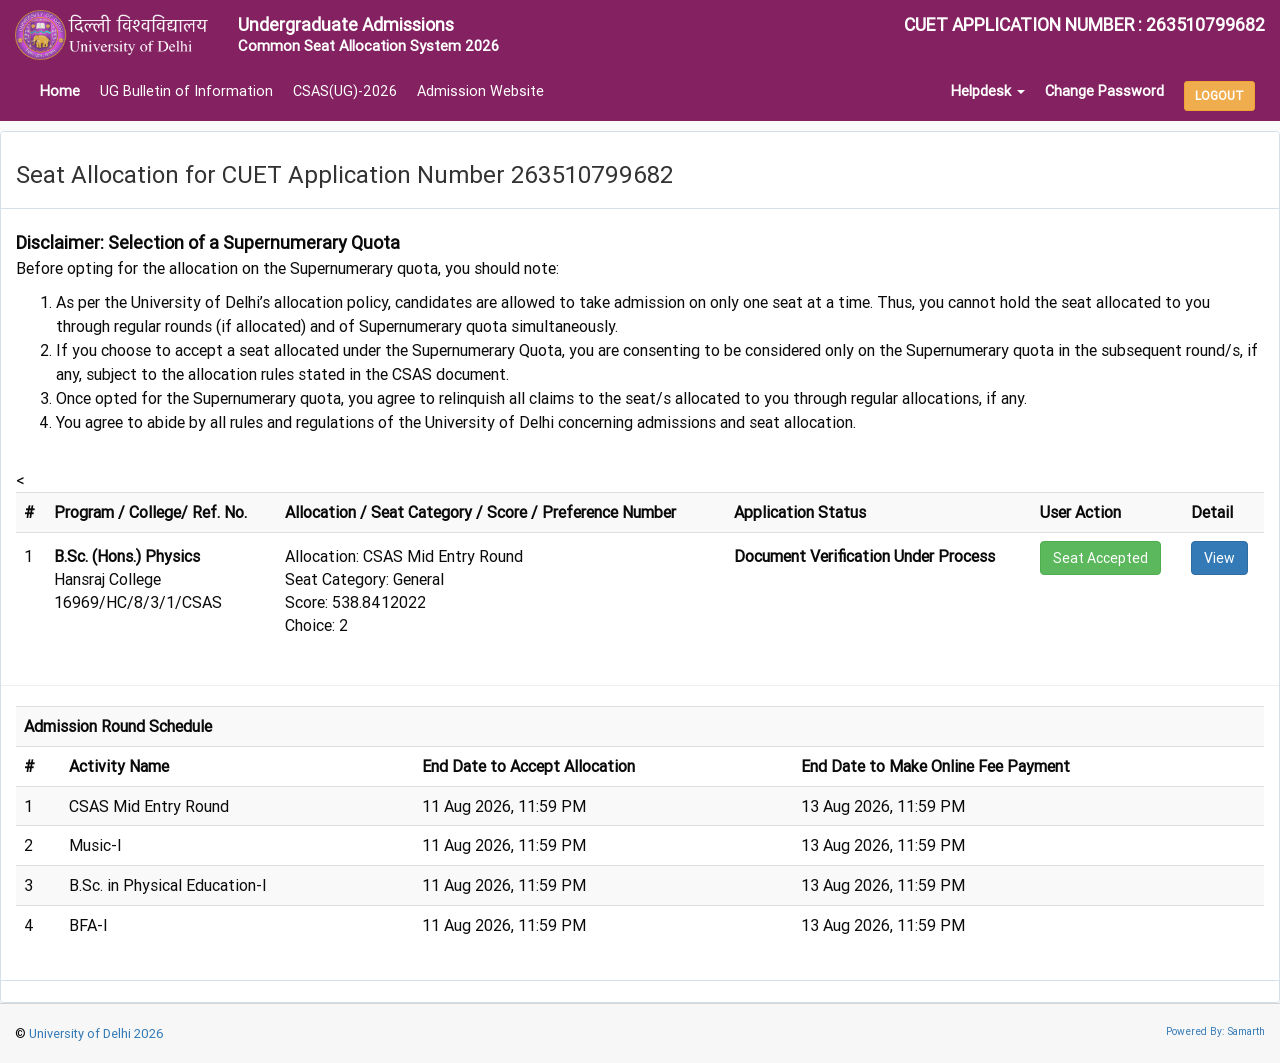
<file: static-site/admission-process.html>
<!DOCTYPE html>
<html lang="en-US">
<head><link rel="icon" type="image/x-icon" href="img/du.svg.webp">    <meta charset="UTF-8">

    <meta name="viewport" content="width=device-width, initial-scale=1">

    <title>University of Delhi</title>
    <link href="css/bootstrap.css" rel="stylesheet">
<link href="css/site.css" rel="stylesheet">
<link href="css/juiprint.css" rel="stylesheet">
</head>
<body>
 


<nav id="topNav" class="navbar navbar-default">
    <div class="container-fluid">
        <div class="navbar-header">
            <a class="navbar-brand" href="dashboard.html"            ><img id="jui-app-logo" class="img-responsive"
                  src="img/du-logo.png"
                  alt="du logo"/></a>
        </div>

        <ul class="nav navbar-nav">
            <li class="nav-item">
                 <a href="https://www.du.ac.in/uploads/2026/06012026_BOI_UG_2026_27_compressed.pdf" target="_blank">
                     <span class="text-bold">Undergraduate Admissions <br/>
                             <small>Common Seat Allocation System 2026 </small>
                     </span>
                 </a>
             </li>            <li class="nav-item text-bold dropdown visible-xs-inline">
                <a href="#" class="dropdown-toggle" data-toggle="dropdown" role="button" aria-haspopup="true"
                   aria-expanded="false">Helpdesk <span class="caret"></span></a>
                <ul class="dropdown-menu">
                    <li><a href="#" data-original-route="/index.php/site/helpline" onclick="alert('Demo stub — original route: /index.php/site/helpline'); return false;">Helpline</a></li>
                </ul>
            </li>
                    </ul>
        <ul class="nav navbar-nav navbar-right">
                            <li class="nav-item">
                    <a href="#">
                        <strong>CUET APPLICATION NUMBER : 263510799682</strong>
                    </a>
                </li>
                    </ul>
    </div>
</nav>

<nav id="mainNav" class="navbar navbar-default">
    <div class="container-fluid">
        <!-- Brand and toggle get grouped for better mobile display -->
        <div class="navbar-header">
            <button type="button" class="navbar-toggle collapsed" data-toggle="collapse"
                    data-target="#mainNav-navitems" aria-expanded="false">
                <span class="sr-only">Toggle navigation</span>
                <span class="icon-bar"></span>
                <span class="icon-bar"></span>
                <span class="icon-bar"></span>
            </button>
        </div>
        <!-- Collect the nav links, forms, and other content for toggling -->
        <div class="collapse navbar-collapse" id="mainNav-navitems">
            <ul class="nav navbar-nav">
  <li class="text-bold">
    <a href="dashboard.html">Home</a>
  </li>
  <li>
    <a href="https://www.du.ac.in/uploads/2026/06012026_BOI_UG_2026_27_compressed.pdf" target="_blank">UG Bulletin of Information</a>
  </li>
  <li>
    <a href="https://admission.uod.ac.in/userfiles/downloads/UG-CSAS_26062026.pdf" target="_blank">CSAS(UG)-2026</a>
  </li>
  <li>
    <a href="https://admission.uod.ac.in" target="_blank">Admission Website</a>
  </li>
</ul>
            <ul class="nav navbar-nav navbar-right">

                <li class="text-bold dropdown">
                    <a href="#" class="dropdown-toggle" data-toggle="dropdown" role="button" aria-haspopup="true"
                       aria-expanded="false">
                        Helpdesk <span class="caret"></span>
                    </a>
                    <ul class="dropdown-menu">

                        <li><<a href="https://ugadmission.uod.ac.in/index.php/site/helpline">Helpline</a></li>
                    </ul>
                </li>
                                <li>
                    <a href="change-password.html" class="text-bold">Change Password</a>
                </li>
                <li>
                    <a href="#" onclick="sessionStorage.removeItem('demoLoggedIn'); window.location.href='login.html'; return false;">
                        <span class="btn btn-sm btn-warning text-bold">LOGOUT</span>
                    </a>
                </li>
            </ul>
            </li>

                                </ul>
        </div><!-- /.navbar-collapse -->
    </div><!-- /.container-fluid -->
</nav>

<div id="du-page-wrapper">
        <div class="panel panel-jui">
    <div class="panel-heading"><h3>Seat Allocation for CUET Application Number 263510799682</h3>
    </div>
    <div class="panel-body">
        <div class="row">
            <div class="col-md-12">
                <div>
  <strong style="font-size: 18px;">Disclaimer: <span style="font-size: 18px;">Selection of a Supernumerary Quota</span>
  </strong>
  <p>Before opting for the allocation on the Supernumerary&nbsp;quota, you should note: </p>
  <ol>
    <li> As per the University of Delhi&rsquo;s allocation policy, candidates are allowed to take admission on only one seat at a time. Thus, you cannot hold the seat allocated to you through regular rounds (if allocated) and of Supernumerary quota simultaneously. </li>
    <li> If you choose to accept a seat allocated under the Supernumerary Quota, you are consenting to be considered only on the Supernumerary quota in the subsequent round/s, if any, subject to the allocation rules stated in the CSAS document. </li>
    <li> Once opted for the Supernumerary quota, you agree to relinquish all claims to the seat/s allocated to you through regular allocations, if any. </li>
    <li> You agree to abide by all rules and regulations of the University of Delhi concerning admissions and seat allocation. </li>
  </ol>
  <br>
</div>            </div>
        </div>
        <div class="row">
            <div class="col-md-12 table-responsive">
                <table class="table sortable table-striped">
                    <tr>
                        <td><strong>#</strong></td>
                        <td><strong>Program / College/ Ref. No.</strong></td>
                        <td><strong>Allocation / Seat Category / Score / Preference Number</strong></td>
                        <td><strong>Application Status</strong></td>
                        <td><strong>User Action</strong></td>
                        <td><strong>Detail</strong></td>
                    </tr>
                                                <tr>
                                <td>1</td>
                                <td><strong>B.Sc. (Hons.) Physics </strong> <br>
                                    Hansraj College<br>
                                    16969/HC/8/3/1/CSAS                                </td>
                                <td>Allocation: CSAS Mid Entry Round<br>Seat Category: General  <br>Score: 538.8412022<br>Choice: 2                                </td>
                                <<td>
                                    <strong>Document Verification Under Process</strong>
                                </td>

                                <td>
                                    <span class="btn btn-rounded btn-success">
                                        Seat Accepted
                                    </span>
                                </td>
                                <td>
                                    <a class="btn btn btn-rounded btn-primary" href="seat-allocation-detail.html">View</a>                            </td>
                            </tr>
                                            </table>
            </div>
        </div>

        <div class="row">
            <hr>
                        <div class="col-md-12 table-responsive">
                <table class="table sortable table-striped">
                    <tr>
                        <th colspan="4"> Admission Round Schedule</th>
                    </tr>
                    <tr>
                        <td><strong>#</strong></td>
                        <td><strong>Activity Name</strong></td>
                        <td><strong>End Date to Accept Allocation</strong></td>
                        <td><strong>End Date to Make Online Fee Payment</strong></td>
                    </tr>
                                        </tr>
                                            <tr>
                            <td>1</td>
                            <td>CSAS Mid Entry Round</td>
                            <td>11 Aug 2026, 11:59 PM                            </td>
                            <td>13 Aug 2026, 11:59 PM</td>
                        </tr>
                                            <tr>
                            <td>2</td>
                            <td>Music-I</td>
                            <td>11 Aug 2026, 11:59 PM                            </td>
                            <td>13 Aug 2026, 11:59 PM</td>
                        </tr>
                                                <tr>
                            <td>3</td>
                            <td>B.Sc. in Physical Education-I</td>
                            <td>11 Aug 2026, 11:59 PM                            </td>
                            <td>13 Aug 2026, 11:59 PM</td>
                        </tr>
                                                <tr>
                            <td>4</td>
                            <td>BFA-I</td>
                            <td>11 Aug 2026, 11:59 PM                            </td>
                            <td>13 Aug 2026, 11:59 PM</td>
                        </tr>
                                        </table>
            </div>
        </div>
    </div>
    <div class="panel-footer">
        <div class="row">
            <div class="col-md-12">
                            </div>
        </div>
    </div>
</div>
</div>
<footer class="footer">
    <div class="container-fluid">
        <div class="row">
            <div class="col-md-6">&copy;<a href="http://www.du.ac.in/" target="_blank"> University of
                    Delhi 2026</a>
            </div>
            <div class="col-md-6 control-label"><span class=" pull-right no-print"><a href="https://samarth.edu.in/"
                                                                                      class="print">Powered By: Samarth</a></span>
            </div>
        </div>
    </div>
</footer>
<script src="js/jquery.js"></script>
<script src="js/yii.js"></script>
<script src="js/bootstrap.min.js"></script>
<script src="js/ji_form.js"></script>


</body>
</html>
</file>
<file: static-site/css/site.css>
@font-face {
    font-family: 'Roboto-Regular';
    src: url('../fonts/Roboto-Regular.woff2') format('woff2'), /* Super Modern Browsers */
    url('../fonts/Roboto-Regular.woff') format('woff') /* Pretty Modern Browsers */
}

@font-face {
    font-family: 'Mukta-Regular';
    src: url('../Fonts/Mukta/Mukta-Regular.ttf')  format('truetype') /* Safari, Android, iOS */
}

html {
    position: relative;
    min-height: 100%;
    font-size: 1em;
    font-family: "Roboto-Regular", Roboto, sans-serif;
    line-height: 1.5;
    color: #0a0a0a;
    -webkit-font-smoothing: antialiased;
    background-color: #fafafa;
}

body {
    font-size: 1em;
    font-family: "Roboto-Regular", Roboto, sans-serif;
    line-height: 1.5;
    color: #0a0a0a;
    -webkit-font-smoothing: antialiased;
    background-color: #fafafa;
    margin-bottom: 60px;
    letter-spacing: normal;
}


#du-page-wrapper {
margin-top:10px;
}

/***************************************************************************DELHI************************************UNIVERSITY******************************************************************************************************************/
/*Navbar*/
.navbar-default{
    background-color: #832161;
    border: none;
    border-radius: 0;
}

#jui-app-logo {
    max-height: 50px;
    display: block;
}

.navbar-brand{
    padding: 10px 15px;
    min-height: 60px;
}

#topNav .navbar-nav>li>a {
    color: #fff;
    margin: 10px;
    padding: 5px;
    font-size: 1.1em;
}

#topNav .navbar-nav>li>a:hover, #topNav .navbar-nav>li>a:focus
{
    color: #fff;
    border: 1px solid #d4d4d4;
    text-decoration: none;
    margin: 9px;
}

#mainNav {
    min-height: 40px;
}
#mainNav .navbar-nav>li>a {
    color: #fff;
    background-color: #832161;
    margin: 5px;
    padding: 5px;
    font-size: 0.9em;
}

#mainNav .navbar-nav>li>a:hover, #topNav .navbar-nav>li>a:focus
{
    color: #fff;
    border: 1px solid #d4d4d4;
    text-decoration: none;
    margin: 4px;
    background-color: #832161;
}

.text-bold{
    font-weight: 600;
}
/*Navbar*/
/***************************************************************************DELHI************************************UNIVERSITY******************************************************************************************************************/




/***************************************************************************DELHI************************************UNIVERSITY******************************************************************************************************************/
/*Tabs*/
.nav-tabs {
    border-bottom: 1px solid #d3e0e9;
}

.tab-content {
    background-color: #fff;
    border-left: 1px solid #d3e0e9;
    border-right: 1px solid #d3e0e9;
    border-bottom: 1px solid #d3e0e9;
    min-height: 200px;
    padding: 10px 5px;
    margin-bottom: 20px;
}

.nav-tabs>li>a {
    text-decoration: none;
    background-color: #d3e0e9;
}

.nav-tabs>li>a:hover, .nav>li>a:focus {
    text-decoration: none;
    background-color: #eee;
}
/*Tabs*/
/***************************************************************************DELHI************************************UNIVERSITY******************************************************************************************************************/




/***************************************************************************DELHI************************************UNIVERSITY******************************************************************************************************************/
/*Panels*/
.panel {
    margin-bottom: 20px;
    background-color: #fff;
    border: 1px solid transparent;
    border-radius: 4px;
    -webkit-box-shadow: 0 1px 1px rgba(0, 0, 0, .05);
    box-shadow: 0 1px 1px rgba(0, 0, 0, .05);
}

.panel-jui {
    border-color: #d3e0e9;
}

.panel-jui>.panel-heading {
    color: #333;
    background-color: #fff;
    border-color: #d3e0e9;
}

.panel-title {
    color: #333;
}

.panel-footer {
    padding: 10px 15px;
    background-color: #fff;
    border-top: 1px solid #d3e0e9;
    border-bottom-right-radius: 3px;
    border-bottom-left-radius: 3px;
}

.panel-jui .panel-body {
    padding-top: 20px;
}

.panel-jui .panel-body .jui-form-fieldset {
    padding-top: 5px;
}


.panel-jui-preview{
    border-color: #d3e0e9;
}

.panel-jui-preview >.panel-heading {
    padding: 5px 15px;
    font-weight:500;
    background-color: #f3f3f3;
    border-color: #d3e0e9;
}
.panel-jui-preview >.panel-heading > .panel-title{
    font-size:0.8em;
}
.panel-jui-preview .panel-body {
    padding-top: 10px;
    padding-bottom: 0px;
}
.panel-jui-preview .panel-body  .panel{
    margin-bottom:10px;
}
/*Preview Panels*/

/*Sports Panels*/
#display-sports > .panel-jui > .panel-heading {
    font-weight:500;
    background-color: #f3f3f3;
}

.panel-login .panel-heading {
    background-color: #d3e0e9;
    font-weight: 400;
}

/*SignUp Panel*/

.signuprow{
    margin-bottom: 10px;
}

.panel-signup {
    border: 1px solid lightpink;
}
.panel-signup .panel-heading {

}
.panel-signup h3{
}



.panel-signup label{
    font-size: 1em;
}
/*Panels*/
/***************************************************************************DELHI************************************UNIVERSITY******************************************************************************************************************/



/***************************************************************************DELHI************************************UNIVERSITY******************************************************************************************************************/
/*Forms and Fields*/
.form-group {
    margin-bottom: 5px;
}

.help-block {
    font-size: 0.8em;
}

.help-block-error {
    font-size: 0.8em;
}

.control-label {
    font-size: 0.8em;
    font-weight: 500;
    color: #333;
}

.control-label>label {
    font-size: 1.2em;
    font-weight: 300;
}

div.required label:after {
    content: " *";
    color: red;
}

.jui-form-steps {
    padding: 0px;
}
/*Forms and Fields*/
/***************************************************************************DELHI************************************UNIVERSITY******************************************************************************************************************/




/***************************************************************************DELHI************************************UNIVERSITY******************************************************************************************************************/
/*Footer*/
.footer {
    position: absolute;
    bottom: 0;
    width: 100%;
    padding: 20px 0px;
    height: 60px;
    font-size: 0.8em;
    background-color: #f7f7f7;
    border-top: solid 1px #d4d4d4;
}
/*Footer*/
/***************************************************************************DELHI************************************UNIVERSITY******************************************************************************************************************/






.jui-btn {
    border-left: 1px solid #d3e0e9;
    border-right: 1px solid #d3e0e9;
    padding: 10px;
    border-radius: 0px;
}

.jui-btn.disabled {
    background-color: #dedede;
    border-color: #bbb;
    border-radius: 0px;
    color: #555;
    opacity: 1;
}

.jui-btn-sm{
    border-radius: 0px;

}
a.jui-btn-sm{
    color:#fff;
}


/***************************************************************************DELHI************************************UNIVERSITY*******************************************************************************************************************/
/*Replacing Tables with Divs for responsiveness*/
.panel-jui div.jui-table-replacement-form {
    padding-top: 0px;
    padding-bottom:0px;
}

.jui-table-replacement-header {
    border-bottom: 1px solid #d3e0e9;
    background-color: #f3f3f3;
}

.jui-table-replacement-header .jui-sub-block {
    padding: 5px 15px;
    background-color: #f3f3f3;
    font-weight: 500;
}

.jui-table-replacement-header div.jui-sub-block:nth-child(3n+2) {
    border-left: 1px solid #d3e0e9;
}

.jui-table-replacement-header div.jui-sub-block:nth-child(2n+3) {
    border-left: 1px solid #d3e0e9;
    border-right: 1px solid #d3e0e9;
}

.jui-table-replacement {
    border-bottom: 1px solid #d3e0e9;
}

.jui-table-replacement .jui-sub-block {
    padding: 5px 15px;
}

.jui-table-replacement div.jui-sub-block:nth-child(3n+2) {
    border-left: 1px solid #d3e0e9;
}

.jui-table-replacement div.jui-sub-block:nth-child(2n+3) {
    border-left: 1px solid #d3e0e9;
    border-right: 1px solid #d3e0e9;
}

.jui-sub-block {
    font-size: 0.8em;
    height: 100%;
    white-space:normal;
}
/*Replacing Tables with Divs for responsiveness*/
/***************************************************************************DELHI************************************UNIVERSITY******************************************************************************************************************/





/***************************************************************************DELHI************************************UNIVERSITY******************************************************************************************************************/
/*Utility Classes*/
.nopad {
    padding-left: 0px;
    padding-right: 0px;
}

.nopad-top {
    padding-top: 0px;
}

.nopad-bottom {
    padding-bottom: 0px;
}

.nopad-left {
    padding-left: 0px;
}

.nopad-right {
    padding-right: 0px;
}

.no-border-radius {
    border-radius: 0px;
}

.jui-2line-li a {
    padding-bottom: 14px !important;
}

.jui-progress {
    border-radius: 0px;
    margin-bottom: 20px;
    background-color: #d3e0e9;
}

.jui-progress-bar {
    background-color: #8aa1b9;
}

.jui-toppad20 {
    padding-top: 20px;
}

.jui-label {
    display: block;
    font-weight: 400;
    font-size: 0.9em;
}

.jui-label input {
    margin-right: 10px;
    margin-top: 0px;
    font-size: 16px;
}

.jui-course-list {

}

.jui-course-list label {
    padding: 5px 0;
    margin-bottom: 0;
    font-weight: 300;
    font-size: 0.9em;
    letter-spacing: 1px;
}

.jui-course-list label input {
    font-size: 16px;
}

.jui-course-list hr {
    margin: 0px;
}

.jui-badge {
    position: relative;
    top: -1px;
    display: inline-block;
    min-width: 10px;
    padding: 3px 7px;
    font-size: 12px;
    font-weight: bold;
    line-height: 1;
    color: #fff;
    text-align: center;
    white-space: nowrap;
    vertical-align: middle;
    border-radius: 10px;
}

div.jui-partition:nth-child(1n+0) {
    border-right: 2px solid #ddd;
}

div.jui-partition:last-child {
    border-right: none;
}
div.jui-preview-row:nth-child(1n+0){
    border:1px solid #d3e0e9;
}
/*Utility Classes*/
/***************************************************************************DELHI************************************UNIVERSITY*******************************************************************************************************************/



/***************************************************************************DELHI************************************UNIVERSITY*******************************************************************************************************************/
/*Jui Form Step Menu*/
.jui-active-menu {
    -webkit-box-shadow: 0px -5px 0px 1px #832161;
    -moz-box-shadow: 0px -5px 0px 1px #832161;
    box-shadow: 0px -5px 0px 1px #832161;
}

.disabled.jui-active-menu {
    -webkit-box-shadow: 0px -5px 0px 1px #832161;
    -moz-box-shadow: 0px -5px 0px 1px #832161;
    box-shadow: 0px -5px 0px 1px #832161;
}
/*Jui Form Step Menu*/
/***************************************************************************DELHI************************************UNIVERSITY*******************************************************************************************************************/





/***************************************************************************DELHI************************************UNIVERSITY*******************************************************************************************************************/
/*Jui Preview*/
.jui-preview-field-header {
    font-weight: 500;
    white-space: normal;

}

.jui-preview-field-value {
    white-space: normal;
}

.juipfname{
    font-weight: 700;
    font-size: 0.8em;
}

.juipfvalue{
    font-size: 0.8em;
}
/*Jui Preview*/
/***************************************************************************DELHI************************************UNIVERSITY*******************************************************************************************************************/





/***************************************************************************DELHI************************************UNIVERSITY*******************************************************************************************************************/
/*yii2 Error Summary*/
.error-summary {
    padding: 15px;
    margin-bottom: 20px;
    border: 1px solid #ebccd1;
    border-radius: 4px;
    color: #a94442;
    background-color: #f2dede;
}
/*yii2 Error Summary*/
/***************************************************************************DELHI************************************UNIVERSITY*******************************************************************************************************************/



/*FAQ*/

#jui-faq h3{
    color: #6c9494;
}

.jui-faq-question{
    font-size: 1.4em;
    font-weight: 700;
    color: #436161;
}

.jui-faq-answer{
    forn-size: 0.9em;
    font-weight: 500;
    color: #6c9494;
}
/*FAQ*/

#jui-preview-header{
    border:1px solid #d3e0e9;
    padding-top:10px;
    padding-bottom:10px;
    background-color: #f3f3f3;
    margin-bottom:0px;
    text-align:center;
}
#jui-preview-header-title{
    font-weight:700;
    font-size:1.2em;
    text-align:center;
}
.jui-user-photo{
    max-height:120px;
}
/***************************************************************************DELHI************************************UNIVERSITY*******************************************************************************************************************/
/*Media Queries*/
/* Transition from sm to xs */
@media ( max-width : 767px) {
    .navbar-default .navbar-nav .open .dropdown-menu>li>a {
        color: #fff;
    }
    .navbar-default .navbar-nav .open .dropdown-menu>li>a:hover,
    .navbar-default .navbar-nav .open .dropdown-menu>li>a:focus {
        color: #fff;
        background-color: #5858F1;
    }
}
/* Transition from sm to xs */
@media ( max-width : 767px) {
    .jui-table-replacement-form div.jui-table-replacement:nth-child(odd) {
        background-color: #fff;
        border-top: 1px solid #d3e0e9;
        border-bottom: 1px solid #d3e0e9;
    }
    .jui-table-replacement-form div.jui-table-replacement:nth-child(even) {
        background-color: #f3f3f3;
    }
    .jui-table-replacement div.jui-sub-block:nth-child(3n+2) {
        border: none;
    }
    .jui-table-replacement div.jui-sub-block:nth-child(2n+3) {
        border: none;
    }
    div.jui-partition:nth-child(1n+0) {
        border-right: none;
    }
}
/* Transition from md to sm */
@media ( min-width : 768px) and (max-width: 991px) {
    .jui-table-replacement-form div.jui-table-replacement:nth-child(odd) {
        background-color: #fff;
        border-top: 1px solid #d3e0e9;
        border-bottom: 1px solid #d3e0e9;
    }
    .jui-table-replacement-form div.jui-table-replacement:nth-child(even) {
        background-color: #f3f3f3;
    }
    .jui-table-replacement div.jui-sub-block:nth-child(3n+2) {
        border: none;
    }
    .jui-table-replacement div.jui-sub-block:nth-child(2n+3) {
        border: none;
    }
    div.jui-partition:nth-child(1n+0) {
        border-right: none;
    }
}

/*@media print {*/
/*    *,*/
/*    *:before,*/
/*    *:after {*/
/*        background: transparent !important;*/
/*        color: #000 !important;*/
/*        -webkit-box-shadow: none !important;*/
/*        box-shadow: none !important;*/
/*        text-shadow: none !important;*/
/*    }*/

/*    body{*/
/*        font-size: 0.8em;*/
/*    }*/

/*    .jui-form-steps{*/
/*        display: none;*/
/*    }*/
/*    #jui-payment-btn {*/
/*        display: none;*/
/*    }*/

/*    h4.jui-preview-field-header{*/
/*        font-size: 0.8em;*/
/*    }*/

/*    .label{*/
/*        border:none;*/
/*    }*/

/*    .panel-title .row{*/
/*        margin-left:0px;*/
/*        padding-left:15px;*/
/*    }*/
/*    .jui-sub-block{*/
/*        background: #8b8b8c !important;*/
/*    }*/

/*    .jui-print-hidden{*/
/*        display: none;*/
/*    }*/
/*    a,*/
/*    a:visited {*/
/*        text-decoration: underline;*/
/*    }*/

/*    a[href]:after {*/
/*        content: " (" attr(href) ")";*/
/*    }*/

/*    abbr[title]:after {*/
/*        content: " (" attr(title) ")";*/
/*    }*/

/*    a[href^="#"]:after,*/
/*    a[href^="javascript:"]:after {*/
/*        content: "";*/
/*    }*/

/*    pre,*/
/*    blockquote {*/
/*        border: 1px solid #999;*/
/*        page-break-inside: avoid;*/
/*    }*/
/*    thead {*/
/*        display: table-header-group;*/
/*    }*/
/*    tr,*/
/*    img {*/
/*        page-break-inside: avoid;*/
/*    }*/
/*    img {*/
/*        max-width: 100% !important;*/
/*    }*/
/*    p,*/
/*    h2,*/
/*    h3 {*/
/*        orphans: 3;*/
/*        widows: 3;*/
/*    }*/
/*    h2,*/
/*    h3 {*/
/*        page-break-after: avoid;*/
/*    }*/
/*    .navbar {*/
/*        display: none;*/
/*    }*/
/*    .btn > .caret,*/
/*    .dropup > .btn > .caret {*/
/*        border-top-color: #000 !important;*/
/*    }*/

/*    .table {*/
/*        border-collapse: collapse !important;*/
/*    }*/
/*    .table td,*/
/*    .table th {*/
/*        background-color: #fff !important;*/
/*    }*/
/*    .table-bordered th,*/
/*    .table-bordered td {*/
/*        border: 1px solid #ddd !important;*/
/*    }*/
/*}*/
/***************************************************************************DELHI************************************UNIVERSITY*******************************************************************************************************************/

#jui-content{
    position: relative;
    background-color: #fff;
}
.navbar-fixed-left {
    width: 280px;
/*    position: fixed; */
    border-radius: 0;
    height: 100%;
}

.navbar-fixed-left .navbar-nav > li {
    float: none;  /* Cancel default li float: left */
    width: 280px;
    overflow-y: auto;
}

.navbar-fixed-left + .container {

}

/* On using dropdown menu (To right shift popuped) */
.navbar-fixed-left .navbar-nav > li.jui-list-main-element > a{
    font-size:1em;
    padding-top: 15px;
    padding-bottom: 15px;
    border-bottom: 1px solid #ccc;
}
.navbar-fixed-left .navbar-nav > li > a {
    color: #3b73af;
    font-weight:400;
    font-size:0.9em;
    padding-top: 10px;
    padding-bottom: 10px;
}

.navbar-fixed-left .navbar-nav > li > a:hover, .navbar-fixed-left .navbar-nav > li > a:focus{
    background-color: #e6e6e6;
}
#jui-page-wrapper {
    margin-left:280px;
    //padding-top: 20px;
    min-width:430px;
    position: relative;
}
.navbar {
    margin-bottom: 0px;
}
.jui-navbar{
    background-color:#f5f5f5;
    border-right: 1px solid #e6e6e6;
    float: left;
}
.jui.navbar-nav{
    margin:0px;
}
.jui-application-view{
    overflow-y: auto;
}
/*Styling Cutoff Page for Students*/
.cutoff-index{
    padding:10px;
    overflow-x: scroll;
    overflow-y: scroll;
}

.ji-text-wrap{
    word-wrap: break-word;
}

/*
Max width before this PARTICULAR table gets nasty
This query will take effect for any screen smaller than 760px
and also iPads specifically.
*/
@media
only screen and (max-width: 760px),
(min-device-width: 768px) and (max-device-width: 1024px)  {

    /* Force table to not be like tables anymore */
    table, thead, tbody, th, td, tr {
        display: block;
    }

    /* Hide table headers (but not display: none;, for accessibility) */
    /*thead tr {*/
    /*    position: absolute;*/
    /*    top: -9999px;*/
    /*    left: -9999px;*/
    /*}*/
    th {
    display: none;
    }
    /*tr { border: 1px solid #ccc; }*/
    .juismtable > tbody tr:nth-child(odd){
        background-color: #fcf8e3;
    }
    td {
        /* Behave  like a "row" */
        /*border: none;*/
        border: 1px solid #f3f3f3 !important;
        position: relative;
        padding-left: 50%;
    }

    .juismtd{
        padding-left: 10px;
    }
    td.juismtd:before {
        position: relative;
        background-color: #ee2677;
        color: #fff;
        display: inline;
        padding: .2em .6em .3em;
        font-size: 75%;
        font-weight: 700;
        line-height: 1;
        text-align: center;
        white-space: nowrap;
        vertical-align: baseline;
        border-radius: .25em;
    }

    .juismtdmod {
        background-color: #ee2677;
        color: #fff;
        display: inline;
        padding: .2em .6em .3em;
        /*font-size: 75%;*/
        font-weight: 700;
        line-height: 1;
        text-align: center;
        white-space: nowrap;
        vertical-align: baseline;
        border-radius: .25em;
    }
    /*
    Label the data
    */

}

.card-body {
    -webkit-flex: 1 1 auto;
    -moz-box-flex: 1;
    flex: 1 1 auto;
    padding: 1.5rem;
    color: #525f7f;
}

.card {
    position: relative;
    display: -webkit-flex;
    display: -moz-box;
    display: flex;
    -webkit-flex-direction: column;
    -moz-box-orient: vertical;
    -moz-box-direction: normal;
    flex-direction: column;
    min-width: 0;
    word-wrap: break-word;
    background-color: #fff;
    background-clip: border-box;
    border: 1px solid rgba(0,0,0,.125);
    border-radius: 0.75rem;
}

.card-header {
    padding: 1rem 1.5rem;
    margin-bottom: 0;
    color: #16192c;
    background-color: transparent;
    border-bottom: 1px solid #ced3de;
}

.mt-0{
    margin-top: 0rem!important;
}

.mt-1 {
    margin-top: 0.25rem!important;
}

.mt-2 {
    margin-top: 0.75rem!important;
}

.mt-3 {
    margin-top: 1.25rem!important;
}

.mt-4 {
    margin-top: 1.75rem!important;
}

.mt-5 {
    margin-top: 2.25rem!important;
}

.mb-0{
    margin-bottom: 0rem!important;
}

.mb-1 {
    margin-bottom: 0.25rem!important;
}

.mb-2 {
    margin-bottom: 0.75rem!important;
}

.mb-3 {
    margin-bottom: 1.25rem!important;
}

.mb-4 {
    margin-bottom: 1.75rem!important;
}

.mb-5 {
    margin-bottom: 2.25rem!important;
}

.me-0{
    margin-right: 0rem!important;
}

.me-1 {
    margin-right: 0.25rem!important;
}

.me-2 {
    margin-right: 0.75rem!important;
}

.me-3 {
    margin-right: 1.25rem!important;
}

.me-4 {
    margin-right: 1.75rem!important;
}

.me-5 {
    margin-right: 2.25rem!important;
}

.ml-0{
    margin-left: 0rem!important;
}

.ml-1 {
    margin-left: 0.25rem!important;
}

.ml-2 {
    margin-left: 0.75rem!important;
}

.ml-3 {
    margin-left: 1.25rem!important;
}

.ml-4 {
    margin-left: 1.75rem!important;
}

.ml-5 {
    margin-left: 2.25rem!important;
}

.pt-0{
    padding-top: 0rem!important;
}

.pt-1 {
    padding-top: 0.25rem!important;
}

.pt-2 {
    padding-top: 0.75rem!important;
}

.pt-3 {
    padding-top: 1.25rem!important;
}

.pt-4 {
    padding-top: 1.75rem!important;
}

.pt-5 {
    padding-top: 2.25rem!important;
}

.pl-1 {
    padding-left: 0.25rem!important;
}

.pl-2 {
    padding-left: 0.75rem!important;
}

.pl-3 {
    padding-left: 1.25rem!important;
}

.pl-4 {
    padding-left: 1.75rem!important;
}

.pl-5 {
    padding-left: 2.25rem!important;
}

.pr-1 {
    padding-right: 0.25rem!important;
}

.pr-2 {
    padding-right: 0.75rem!important;
}

.pr-3 {
    padding-right: 1.25rem!important;
}

.pr-4 {
    padding-right: 1.75rem!important;
}

.pr-5 {
    padding-right: 2.25rem!important;
}

.d-inline-block{
    display: inline-block;
}

.d-block{
    display: block;
}

.text-end{
    text-align: right;
}

.text-start{
    text-align: left;
}

.align-items-center{
    align-items: center;
}

.w-full{
    width: 100%;
}

@media (min-width: 768px){
    .w-md-auto {
        width: auto!important;
    }
    .d-md-none {
        display: none!important;
    }
    .text-md-end {
        text-align: right!important;
    }
    .mt-md-0 {
        margin-top: 0rem!important;
    }
    .pt-md-3 {
        margin-top: 1.25rem!important;
    }
    .mb-md-0 {
        margin-bottom: 0rem!important;
    }
    .ms-md-0 {
        margin-left: 0rem!important;
    }
    .me-md-0 {
        margin-right: 0rem!important;
    }
}

.ps-0{
    padding-left: 0rem!important;
}
.pe-0{
    padding-right: 0rem!important;
}
.ms-0{
    margin-left: 0rem!important;
}
.me-0{
    margin-right: 0rem!important;
}

td{
    vertical-align: baseline !important;
}

th{
    vertical-align: baseline !important;
}

.scrollable-view{
    max-height: 72vh;
    overflow-y: auto;
    overflow-x: hidden;
}

.scrollable-view-small{
    max-height: 66vh;
    overflow-y: auto;
    overflow-x: hidden;
}

@media (max-width: 768px) {
    .pref-no {
        background-color: rgba(51, 122, 183, 0.2);
        color: #337ab7;
        padding: 1rem 0.4rem !important;
        font-size: 18px;
    }
}

tr:first-child td .up{
    display: none;
}

tr:last-child td .down{
    display: none;
}

.fw-bold{
    font-weight: bold;
}

.lh-loose {
    line-height: 2!important;
}
</file>
<file: static-site/css/juiprint.css>
/*
To change this license header, choose License Headers in Project Properties.
To change this template file, choose Tools | Templates
and open the template in the editor.
*/
/* 
    Created on : 5 Jun, 2016, 6:34:21 PM
    Author     : admin
*/

@media print {
    *,
    *:before,
    *:after {
        background: transparent !important;
        color: #000 !important;
        -webkit-box-shadow: none !important;
        box-shadow: none !important;
        text-shadow: none !important;
    }

    body {
        font-size: 12px;
        font-family: "Times New Roman", Times, serif;
        font-weight: 300;
        line-height: 1.5;
        color: #0a0a0a;

    }
    td{
        border-color: white;
    }

    #jui-page {
        margin-top: 10px;
    }

    /*.table td:nth-of-type(even) {*/
    /*    border: 10px solid red;*/
    /*}*/

    .table {
        width: 100%;
        max-width: 100%;
        margin-bottom: 8px;
        font-size: 0.9em;
        border-collapse: collapse;
        border-spacing: 0px;
    }

    th {
        text-align: left;
        border: 1px solid #c3c3c3;
        padding: 5px;
    }

    .table-bordered td {
        text-align: left;
        padding: 2px;
        border-collapse: collapse;
        border: 1px solid #c3c3c3 !important;
        border-spacing: 0;
    }


    .table-responsive {
        overflow-x: auto;
        min-height: 0.01%;
    }

    .btn {
        display: none;
    }
    .no-print, .no-print *
    {
        display: none !important;
    }
}
</file>
